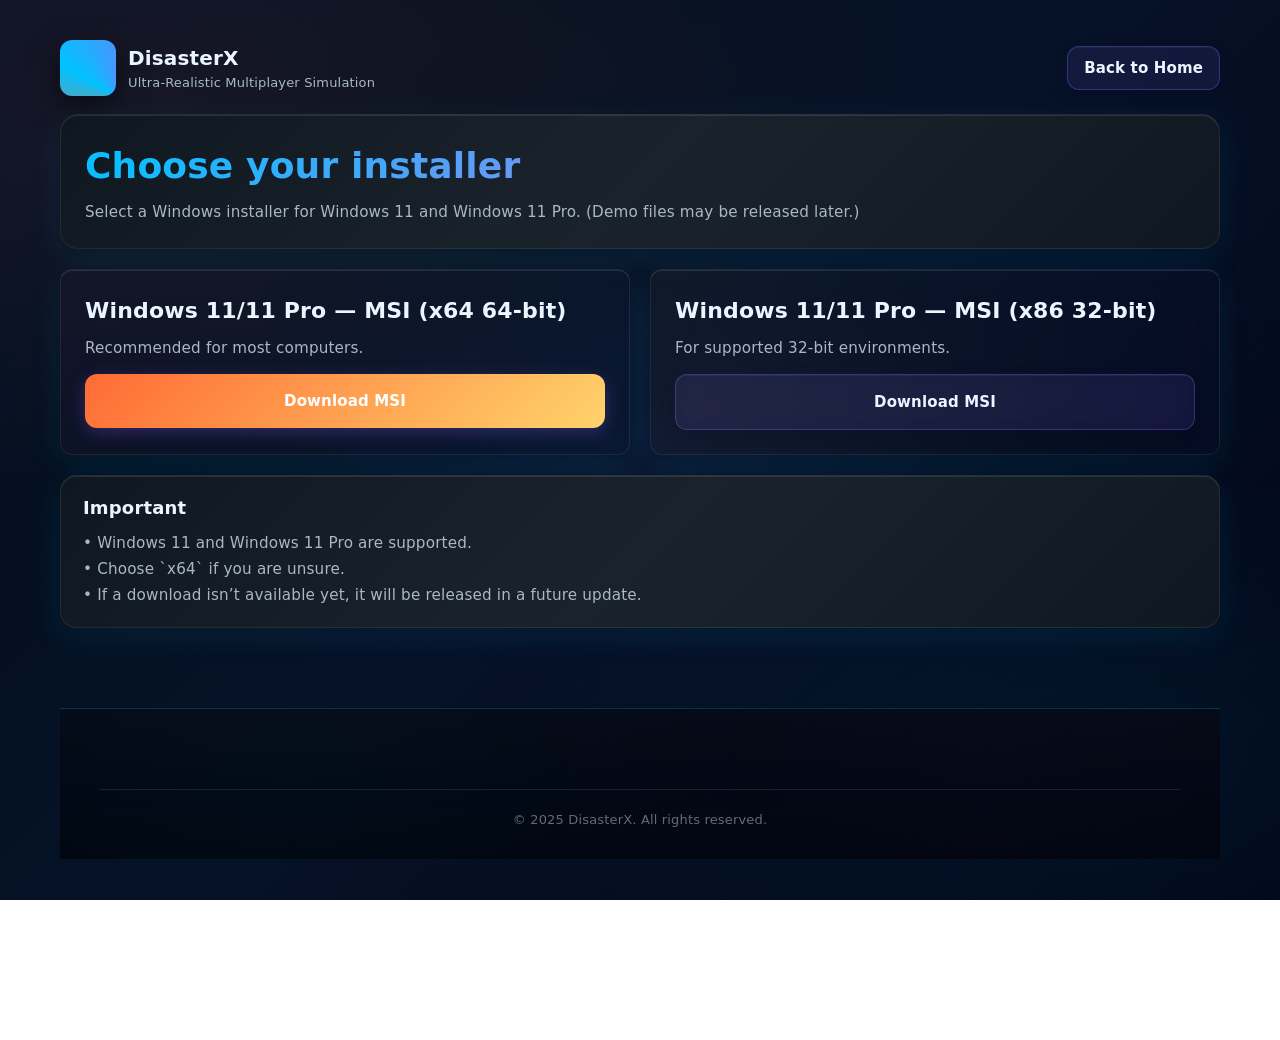
<file: download-page.html>
<!doctype html>
<html lang="en">
  <head>
    <meta charset="utf-8" />
    <meta name="viewport" content="width=device-width,initial-scale=1" />
    <title>DisasterX — Download Demo</title>
    <meta
      name="description"
      content="Download the DisasterX demo for Windows 11 and Windows 11 Pro."
    />
    <link rel="stylesheet" href="styles.css" />
  </head>

  <body>
    <div class="wrap">
      <div class="top" style="margin-bottom: 18px">
        <div class="brand">
          <video class="logo floaty" autoplay loop muted playsinline>
            <source src="anim.mp4" type="video/mp4" />
          </video>
          <div>
            <h1>DisasterX</h1>
            <div class="tag">Ultra-Realistic Multiplayer Simulation</div>
          </div>
        </div>
        <nav aria-label="Download navigation">
          <a
            class="btn secondary"
            style="width: auto; padding: 10px 16px"
            href="index.html"
            >Back to Home</a
          >
        </nav>
      </div>

      <section
        class="card neon-card"
        style="padding: 24px; border-radius: 18px"
      >
        <h2
          class="neon-title"
          style="margin: 0 0 8px; font-size: clamp(24px, 3vw, 36px)"
        >
          Choose your installer
        </h2>
        <p class="muted" style="margin: 0">
          Select a Windows installer for Windows 11 and Windows 11 Pro. (Demo
          files may be released later.)
        </p>
      </section>

      <div
        style="
          display: grid;
          grid-template-columns: repeat(auto-fit, minmax(320px, 1fr));
          gap: 20px;
          margin-top: 20px;
        "
      >
        <div
          class="card neon-card"
          style="
            padding: 24px;
            border-radius: 12px;
            background: linear-gradient(
              90deg,
              rgba(255, 92, 230, 0.03),
              rgba(0, 214, 255, 0.02)
            );
          "
        >
          <h3 style="margin: 0 0 10px; font-size: 22px">
            Windows 11/11 Pro — MSI (x64 64-bit)
          </h3>
          <p class="muted" style="margin: 0 0 14px">
            Recommended for most computers.
          </p>
          <a
            class="btn"
            style="
              background: linear-gradient(
                135deg,
                var(--accent1),
                var(--accent4)
              );
            "
            href="#"
            onclick="showDownloadMessage('Windows 11/11 Pro MSI (x64)')"
          >
            Download MSI
          </a>
        </div>

        <div
          class="card neon-card"
          style="
            padding: 24px;
            border-radius: 12px;
            background: linear-gradient(
              90deg,
              rgba(255, 214, 92, 0.03),
              rgba(122, 92, 255, 0.02)
            );
          "
        >
          <h3 style="margin: 0 0 10px; font-size: 22px">
            Windows 11/11 Pro — MSI (x86 32-bit)
          </h3>
          <p class="muted" style="margin: 0 0 14px">
            For supported 32-bit environments.
          </p>
          <a
            class="btn secondary"
            style="background: rgba(142, 107, 255, 0.1)"
            href="#"
            onclick="showDownloadMessage('Windows 11/11 Pro MSI (x86)')"
          >
            Download MSI
          </a>
        </div>
      </div>

      <section
        class="card neon-card"
        style="padding: 18px 22px; border-radius: 16px; margin-top: 20px"
      >
        <h3 style="margin: 0 0 10px; font-size: 18px">Important</h3>
        <div class="muted" style="line-height: 1.7">
          <div>• Windows 11 and Windows 11 Pro are supported.</div>
          <div>• Choose `x64` if you are unsure.</div>
          <div>
            • If a download isn’t available yet, it will be released in a future
            update.
          </div>
        </div>
      </section>

      <footer class="comprehensive-footer">
        <div class="footer-bottom">
          <p>&copy; 2025 DisasterX. All rights reserved.</p>
        </div>
      </footer>
    </div>

    <script>
      function showDownloadMessage(version) {
        fetch("connect.php", {
          method: "POST",
          headers: {
            "Content-Type": "application/x-www-form-urlencoded",
          },
          body: new URLSearchParams({
            action: "download",
            version: version,
          }),
        })
          .then((res) => res.json())
          .then((data) => {
            alert(
              "This demo download is not available yet.\n\n" +
                "Selected: " +
                version +
                "\n\n" +
                data.message,
            );
          })
          .catch(() => {
            alert("Server error. Check console.");
          });

        return false;
      }
    </script>
  </body>
</html>
</file>
<file: styles.css>
:root {
  --bg: #061228;
  --bg-secondary: #07101a;
  --bg-tertiary: #0a1528;
  --card: #07101a;
  --card-hover: #0a1528;
  --muted: #a9b8c6;
  --muted-hover: #c8d7e6;
  --text: #e9f6ff;
  --text-secondary: #d1e4f7;
  --accent1: #ff6b35;
  --accent2: #00c2ff;
  --accent3: #8e6bff;
  --accent4: #ffd36b;
  --accent5: #ff5ce6;
  --glass: rgba(255, 255, 255, 0.03);
  --glass-hover: rgba(255, 255, 255, 0.06);
  --glass-strong: rgba(255, 255, 255, 0.08);
  --shadow-primary: rgba(0, 194, 255, 0.1);
  --shadow-secondary: rgba(142, 107, 255, 0.08);
  --maxw: 1200px;
  --radius: 16px;
  --radius-sm: 12px;
  --radius-lg: 20px;
  --border: rgba(255, 255, 255, 0.08);
  --border-hover: rgba(0, 194, 255, 0.25);
  font-family:
    "Inter",
    system-ui,
    -apple-system,
    "Segoe UI",
    Roboto,
    Arial,
    sans-serif;
}

/* responsive base */
html,
body {
  height: 100%;
}
body {
  margin: 0;
  color: var(--text);
  background:
    radial-gradient(
      ellipse 800px 400px at 10% 10%,
      rgba(255, 107, 53, 0.08),
      transparent
    ),
    radial-gradient(
      ellipse 600px 300px at 85% 85%,
      rgba(0, 194, 255, 0.06),
      transparent
    ),
    radial-gradient(
      ellipse 400px 200px at 50% 50%,
      rgba(142, 107, 255, 0.04),
      transparent
    ),
    linear-gradient(135deg, #031028 0%, #041021 25%, #061228 50%, #010516 100%);
  background-attachment: fixed;
  -webkit-font-smoothing: antialiased;
  -moz-osx-font-smoothing: grayscale;
  padding-bottom: 120px;
  overflow-x: hidden;
  animation: bgShift 25s ease-in-out infinite;
  font-size: clamp(14px, 1.4vw, 17px);
  line-height: 1.5;
  font-weight: 400;
  letter-spacing: 0.01em;
}
@keyframes bgShift {
  0% {
    background-position:
      0% 0%,
      100% 100%,
      50% 50%;
  }
  25% {
    background-position:
      2% 1%,
      98% 99%,
      52% 48%;
  }
  50% {
    background-position:
      5% 3%,
      95% 97%,
      48% 52%;
  }
  75% {
    background-position:
      3% 2%,
      97% 98%,
      51% 49%;
  }
  100% {
    background-position:
      0% 0%,
      100% 100%,
      50% 50%;
  }
}

.wrap {
  max-width: var(--maxw);
  margin: 20px auto;
  padding: 20px;
  box-sizing: border-box;
}
.top {
  display: flex;
  gap: 14px;
  align-items: center;
  justify-content: space-between;
  position: relative;
  flex-wrap: wrap;
}
.brand {
  display: flex;
  gap: 12px;
  align-items: center;
}
.logo {
  width: 56px;
  height: 56px;
  border-radius: 12px;
  display: grid;
  place-items: center;
  background: conic-gradient(
    from 180deg,
    var(--accent1),
    var(--accent2),
    var(--accent3),
    var(--accent4)
  );
  background-size: 200% 200%;
  animation: logoShift 6s linear infinite;
  color: #071022;
  font-weight: 900;
  font-size: 18px;
  box-shadow: 0 10px 32px rgba(0, 0, 0, 0.55);
  object-fit: cover;
}
@keyframes logoShift {
  0% {
    filter: hue-rotate(0deg);
  }
  50% {
    filter: hue-rotate(40deg);
  }
  100% {
    filter: hue-rotate(0deg);
  }
}

h1 {
  margin: 0;
  font-size: clamp(16px, 2.2vw, 20px);
}
.tag {
  color: var(--muted);
  font-size: 13px;
}
nav {
  display: flex;
  gap: 10px;
  align-items: center;
}
nav a {
  color: var(--muted);
  text-decoration: none;
  padding: 8px 12px;
  border-radius: 10px;
  transition: all 0.18s;
  cursor: pointer;
  font-weight: 700;
}
nav a:hover {
  color: var(--text);
  transform: translateY(-3px);
  background: linear-gradient(90deg, rgba(255, 255, 255, 0.02), transparent);
}

.hero {
  display: grid;
  grid-template-columns: 1fr 420px;
  gap: 20px;
  margin-top: 18px;
  align-items: start;
}
.card {
  background:
    linear-gradient(
      135deg,
      var(--glass) 0%,
      var(--glass-strong) 50%,
      var(--glass) 100%
    ),
    var(--card);
  backdrop-filter: blur(20px);
  -webkit-backdrop-filter: blur(20px);
  padding: 24px;
  border-radius: var(--radius);
  box-shadow:
    0 8px 32px var(--shadow-primary),
    0 2px 8px rgba(0, 0, 0, 0.3),
    inset 0 1px 0 rgba(255, 255, 255, 0.1);
  border: 1px solid var(--border);
  transition: all 0.4s cubic-bezier(0.4, 0, 0.2, 1);
  position: relative;
  overflow: hidden;
}

.card::before {
  content: "";
  position: absolute;
  top: 0;
  left: 0;
  right: 0;
  height: 1px;
  background: linear-gradient(
    90deg,
    transparent,
    rgba(255, 255, 255, 0.2),
    transparent
  );
  opacity: 0;
  transition: opacity 0.3s ease;
}

.card:hover {
  transform: translateY(-2px);
  box-shadow:
    0 8px 24px rgba(0, 0, 0, 0.15),
    0 2px 8px var(--shadow-primary);
  border-color: var(--border-hover);
}

.card:hover::before {
  opacity: 1;
}
.hero-left h2 {
  margin: 0 0 20px 0;
  font-size: clamp(28px, 4.5vw, 48px);
  line-height: 1.2;
  font-weight: 700;
  color: var(--text);
  letter-spacing: -0.02em;
}
.lead {
  color: var(--muted);
  margin-bottom: 12px;
  font-size: clamp(13px, 1.2vw, 15px);
}
.badges {
  display: flex;
  gap: 10px;
  flex-wrap: wrap;
  margin: 10px 0;
}
.badge {
  padding: 6px 14px;
  border-radius: 20px;
  font-size: 12px;
  font-weight: 600;
  background: var(--glass);
  color: var(--text);
  border: 1px solid var(--border);
  backdrop-filter: blur(8px);
  -webkit-backdrop-filter: blur(8px);
}
.badge.secondary {
  background: var(--glass-strong);
  border-color: var(--border-hover);
}
.cta-row {
  display: grid;
  grid-template-columns: 1fr 1fr;
  gap: 16px;
  margin: 20px 0 0 0;
  padding: 0;
  width: 100%;
  box-sizing: border-box;
  align-items: stretch;
}
.btn {
  display: flex;
  align-items: center;
  justify-content: center;
  gap: 8px;
  padding: 16px 24px;
  border-radius: var(--radius-sm);
  border: none;
  cursor: pointer;
  font-weight: 600;
  font-size: 15px;
  color: #ffffff;
  background: linear-gradient(135deg, #8e6bff 0%, #a78bfa 50%, #7c3aed 100%);
  box-shadow:
    0 4px 16px rgba(142, 107, 255, 0.3),
    0 2px 8px rgba(0, 0, 0, 0.2);
  text-decoration: none;
  transition: all 0.3s cubic-bezier(0.4, 0, 0.2, 1);
  position: relative;
  overflow: hidden;
  letter-spacing: 0.01em;
  text-transform: none;
  width: 100%;
  box-sizing: border-box;
  margin: 0;
}

.btn:hover {
  transform: translateY(-3px);
  background: linear-gradient(135deg, #a78bfa 0%, #8e6bff 50%, #9333ea 100%);
  box-shadow:
    0 8px 24px rgba(142, 107, 255, 0.4),
    0 4px 12px rgba(0, 0, 0, 0.3);
}

.btn:active {
  transform: translateY(-1px);
  box-shadow:
    0 4px 16px rgba(142, 107, 255, 0.3),
    0 2px 8px rgba(0, 0, 0, 0.2);
}

.btn.secondary {
  background: rgba(142, 107, 255, 0.1);
  backdrop-filter: blur(10px);
  color: var(--text);
  border: 1px solid rgba(142, 107, 255, 0.3);
  box-shadow:
    0 4px 16px rgba(0, 0, 0, 0.1),
    inset 0 1px 0 rgba(255, 255, 255, 0.05);
  font-weight: 600;
  text-transform: none;
}

.btn.secondary:hover {
  background: rgba(142, 107, 255, 0.18);
  border-color: rgba(142, 107, 255, 0.6);
  box-shadow:
    0 8px 24px rgba(142, 107, 255, 0.25),
    0 4px 12px rgba(0, 0, 0, 0.15);
  transform: translateY(-3px);
}

.btn.secondary:active {
  transform: translateY(-1px);
  box-shadow:
    0 4px 16px rgba(142, 107, 255, 0.15),
    0 2px 8px rgba(0, 0, 0, 0.1);
}

.btn.ghost {
  background: transparent;
  color: var(--accent2);
  border: 1px solid var(--border);
  box-shadow: none;
  text-transform: none;
  font-weight: 500;
}

.btn.ghost:hover {
  border-color: var(--accent2);
  background: rgba(0, 194, 255, 0.05);
  box-shadow: 0 4px 12px rgba(0, 0, 0, 0.1);
  transform: translateY(-1px);
}
.accent-line {
  height: 8px;
  border-radius: 10px;
  margin-top: 12px;
  background: linear-gradient(
    90deg,
    var(--accent1),
    var(--accent2),
    var(--accent3)
  );
  background-size: 200% 100%;
  animation: lineShift 6s linear infinite;
}
@keyframes lineShift {
  0% {
    background-position: 0% 0%;
  }
  50% {
    background-position: 100% 0%;
  }
  100% {
    background-position: 0% 0%;
  }
}
.preview {
  position: relative;
  border-radius: var(--radius);
  overflow: hidden;
  min-height: 550px;
  align-self: start;
  background: linear-gradient(
    135deg,
    rgba(3, 10, 18, 0.6) 0%,
    rgba(3, 10, 18, 0.9) 100%
  );
  backdrop-filter: blur(20px);
  display: flex;
  flex-direction: column;
  justify-content: space-between;
  padding: 20px;
  border: 1px solid var(--border);
  box-shadow:
    0 20px 40px rgba(0, 0, 0, 0.3),
    inset 0 1px 0 rgba(255, 255, 255, 0.1);
  transition: all 0.4s ease;
}

.preview:hover {
  transform: scale(1.01);
  box-shadow:
    0 20px 40px rgba(0, 0, 0, 0.3),
    inset 0 1px 0 rgba(255, 255, 255, 0.1);
}
.screenshot {
  height: 280px;
  border-radius: 10px;
  background: linear-gradient(
    120deg,
    rgba(255, 255, 255, 0.02),
    rgba(255, 255, 255, 0.01)
  );
  display: flex;
  align-items: center;
  justify-content: center;
  color: var(--muted);
  position: relative;
  border: 1px solid rgba(255, 255, 255, 0.02);
  overflow: hidden;
}
.screenshot::before {
  content: "";
  position: absolute;
  inset: 0;
  background: linear-gradient(
    90deg,
    rgba(255, 255, 255, 0.03),
    rgba(255, 255, 255, 0.07) 50%,
    rgba(255, 255, 255, 0.03)
  );
  transform: translateX(-120%);
  animation: shimmer 5s linear infinite;
}
@keyframes shimmer {
  to {
    transform: translateX(120%);
  }
}
.muted {
  color: var(--muted);
  font-size: 0.95rem;
}

.comprehensive-footer {
  margin-top: 80px;
  padding: 80px 40px 30px;
  background: linear-gradient(
    180deg,
    rgba(6, 8, 20, 0.95) 0%,
    rgba(2, 6, 18, 0.98) 50%,
    rgba(1, 4, 12, 0.95) 100%
  );
  border-top: 1px solid var(--border-hover);
  color: rgba(223, 246, 255, 0.9);
  position: relative;
  overflow: hidden;
}

.comprehensive-footer::before {
  content: "";
  position: absolute;
  top: 0;
  left: 0;
  right: 0;
  bottom: 0;
  background:
    radial-gradient(
      circle at 20% 30%,
      rgba(0, 194, 255, 0.03) 0%,
      transparent 50%
    ),
    radial-gradient(
      circle at 80% 70%,
      rgba(142, 107, 255, 0.02) 0%,
      transparent 50%
    );
  pointer-events: none;
}

.footer-container {
  max-width: 1200px;
  margin: 0 auto;
  display: grid;
  grid-template-columns: repeat(auto-fit, minmax(200px, 1fr));
  gap: 40px;
  margin-bottom: 40px;
}

.footer-column h3 {
  margin: 0 0 20px 0;
  font-size: 18px;
  font-weight: 700;
  color: #fff;
}

.footer-column p {
  color: var(--muted);
  line-height: 1.6;
  font-size: 14px;
}

.footer-column ul {
  list-style: none;
  padding: 0;
  margin: 0;
}

.footer-column ul li {
  margin-bottom: 12px;
}

.footer-column ul li a {
  color: var(--muted);
  text-decoration: none;
  font-size: 14px;
  transition: color 0.3s ease;
}

.footer-column ul li a:hover {
  color: var(--accent2);
}

.footer-bottom {
  border-top: 1px solid rgba(255, 255, 255, 0.1);
  padding-top: 20px;
  text-align: center;
}

.platform-logos {
  margin-bottom: 20px;
  display: flex;
  justify-content: center;
  align-items: center;
}

.platform-logos img {
  max-width: 600px;
  width: 100%;
  height: auto;
  opacity: 0.7;
  transition: opacity 0.3s ease;
}

.platform-logos img:hover {
  opacity: 1;
}

@media (max-width: 768px) {
  .platform-logos img {
    max-width: 100%;
    padding: 0 20px;
  }
}
/* End platform logos styling */

.footer-bottom p {
  margin: 0;
  color: rgba(255, 255, 255, 0.4);
  font-size: 13px;
}

@media (max-width: 768px) {
  .comprehensive-footer {
    padding: 40px 20px 20px;
  }

  .footer-container {
    grid-template-columns: 1fr;
    gap: 30px;
  }
}

/* Enhanced form styling */
.contact-form input,
.contact-form textarea {
  transition: all 0.3s cubic-bezier(0.4, 0, 0.2, 1);
  background: linear-gradient(
    135deg,
    rgba(15, 23, 42, 0.8) 0%,
    rgba(15, 23, 42, 0.6) 100%
  );
  backdrop-filter: blur(10px);
  border: 1px solid var(--border);
  position: relative;
}

.contact-form input:focus,
.contact-form textarea:focus {
  border-color: var(--accent2);
  background: linear-gradient(
    135deg,
    rgba(15, 23, 42, 0.9) 0%,
    rgba(15, 23, 42, 0.8) 100%
  );
  box-shadow:
    0 0 0 2px rgba(0, 194, 255, 0.2),
    0 8px 24px rgba(0, 194, 255, 0.1);
  transform: translateY(-1px);
}

.contact-form input:hover,
.contact-form textarea:hover {
  border-color: var(--border-hover);
  background: linear-gradient(
    135deg,
    rgba(15, 23, 42, 0.85) 0%,
    rgba(15, 23, 42, 0.7) 100%
  );
  box-shadow: 0 4px 12px rgba(0, 194, 255, 0.1);
}

.contact-form button {
  transition: all 0.3s cubic-bezier(0.4, 0, 0.2, 1);
  background: linear-gradient(135deg, var(--accent2) 0%, var(--accent5) 100%);
  box-shadow: 0 8px 24px rgba(0, 194, 255, 0.3);
  border: none;
  position: relative;
  overflow: hidden;
}

.contact-form button::before {
  content: "";
  position: absolute;
  top: 0;
  left: -100%;
  width: 100%;
  height: 100%;
  background: linear-gradient(
    90deg,
    transparent,
    rgba(255, 255, 255, 0.2),
    transparent
  );
  transition: left 0.5s ease;
}

.contact-form button:hover::before {
  left: 100%;
}

.contact-form button:hover {
  transform: translateY(-3px);
  box-shadow: 0 12px 32px rgba(0, 194, 255, 0.4);
}

.contact-form button:active {
  transform: translateY(-1px);
  box-shadow: 0 6px 16px rgba(0, 194, 255, 0.3);
}

@media (max-width: 768px) {
  .contact-form > div:first-child {
    grid-template-columns: 1fr !important;
  }
}
/* End contact form styles */

/* Enhanced neon-card and neon-title styles for advanced visual effects */
.neon-card {
  transition: all 0.4s cubic-bezier(0.4, 0, 0.2, 1);
  border: 1px solid var(--border);
  position: relative;
}

.neon-card::before {
  content: "";
  position: absolute;
  top: 0;
  left: 0;
  right: 0;
  bottom: 0;
  border-radius: inherit;
  padding: 1px;
  background: linear-gradient(
    135deg,
    var(--accent2),
    var(--accent3),
    var(--accent5)
  );
  mask:
    linear-gradient(#fff 0 0) content-box,
    linear-gradient(#fff 0 0);
  mask-composite: exclude;
  -webkit-mask-composite: xor;
  opacity: 0;
  transition: opacity 0.4s ease;
}

.neon-card:hover::before {
  opacity: 0.8;
}

.neon-card:hover {
  border-color: var(--border-hover);
  box-shadow:
    0 12px 32px rgba(0, 0, 0, 0.15),
    0 4px 12px rgba(0, 0, 0, 0.1);
  transform: translateY(-2px);
}

.neon-title {
  background: linear-gradient(
    135deg,
    var(--accent2) 0%,
    var(--accent5) 50%,
    var(--accent3) 100%
  );
  background-size: 200% 200%;
  background-clip: text;
  -webkit-background-clip: text;
  -webkit-text-fill-color: transparent;
  animation: neonGlow 4s ease-in-out infinite;
  position: relative;
}

@keyframes neonGlow {
  0%,
  100% {
    background-position: 0% 50%;
    filter: brightness(1) hue-rotate(0deg);
  }
  50% {
    background-position: 100% 50%;
    filter: brightness(1.2) hue-rotate(10deg);
  }
}

.gradient-streak {
  position: relative;
  overflow: hidden;
}

.gradient-streak::before {
  content: "";
  position: absolute;
  top: 0;
  left: -100%;
  width: 100%;
  height: 100%;
  background: linear-gradient(
    90deg,
    transparent,
    rgba(0, 214, 255, 0.1),
    transparent
  );
  animation: streak 3s infinite;
}

@keyframes streak {
  0% {
    left: -100%;
  }
  100% {
    left: 100%;
  }
}

.pop {
  transition: all 0.2s ease;
}

.pop:hover {
  transform: scale(1.05);
}
/* Advanced visual effects */
@keyframes fadeInUp {
  from {
    opacity: 0;
    transform: translateY(30px);
  }
  to {
    opacity: 1;
    transform: translateY(0);
  }
}

@keyframes slideInLeft {
  from {
    opacity: 0;
    transform: translateX(-50px);
  }
  to {
    opacity: 1;
    transform: translateX(0);
  }
}

@keyframes slideInRight {
  from {
    opacity: 0;
    transform: translateX(50px);
  }
  to {
    opacity: 1;
    transform: translateX(0);
  }
}

@keyframes morphingGradient {
  0%,
  100% {
    background-position: 0% 50%;
  }
  50% {
    background-position: 100% 50%;
  }
}

@keyframes floatingParticles {
  0%,
  100% {
    transform: translateY(0px) rotate(0deg);
    opacity: 0.7;
  }
  25% {
    transform: translateY(-10px) rotate(90deg);
    opacity: 1;
  }
  50% {
    transform: translateY(-20px) rotate(180deg);
    opacity: 0.8;
  }
  75% {
    transform: translateY(-10px) rotate(270deg);
    opacity: 0.9;
  }
}

/* Utility classes for animations */
.animate-fade-in-up {
  animation: fadeInUp 0.8s ease-out forwards;
}

.animate-slide-in-left {
  animation: slideInLeft 0.8s ease-out forwards;
}

.animate-slide-in-right {
  animation: slideInRight 0.8s ease-out forwards;
}

.animate-morphing-gradient {
  animation: morphingGradient 8s ease-in-out infinite;
}

.animate-floating {
  animation: floatingParticles 6s ease-in-out infinite;
}

/* Enhanced focus states for accessibility */
.btn:focus-visible,
.card:focus-visible {
  outline: 2px solid var(--accent2);
  outline-offset: 2px;
  box-shadow: 0 0 0 4px rgba(0, 194, 255, 0.2);
}

/* Smooth scrolling for anchor links */
html {
  scroll-behavior: smooth;
}

/* Enhanced scrollbar styling */
::-webkit-scrollbar {
  width: 8px;
  height: 8px;
}

::-webkit-scrollbar-track {
  background: var(--bg-secondary);
  border-radius: 4px;
}

::-webkit-scrollbar-thumb {
  background: linear-gradient(180deg, var(--accent2), var(--accent3));
  border-radius: 4px;
  transition: background 0.3s ease;
}

::-webkit-scrollbar-thumb:hover {
  background: linear-gradient(180deg, var(--accent3), var(--accent5));
}

/* End neon effects */

/* Added complete box styling for Quick Tool section */
.quick-tool-box {
  background: linear-gradient(
    135deg,
    rgba(0, 214, 255, 0.08),
    rgba(142, 107, 255, 0.08)
  );
  border: 2px solid rgba(0, 214, 255, 0.25);
  border-radius: 16px;
  padding: 20px;
  min-width: 320px;
  box-shadow:
    0 8px 32px rgba(0, 214, 255, 0.15),
    0 0 0 1px rgba(255, 255, 255, 0.03) inset;
  transition: all 0.3s ease;
}

.quick-tool-box:hover {
  border-color: rgba(0, 214, 255, 0.4);
  box-shadow:
    0 12px 48px rgba(0, 214, 255, 0.25),
    0 0 0 1px rgba(255, 255, 255, 0.05) inset;
  transform: translateY(-4px);
}

.quick-tool-box strong {
  display: block;
  font-size: 18px;
  margin-bottom: 8px;
  color: var(--accent2);
}

/* horizontal panel section (responsive) */
.h-scroll-outer {
  position: relative;
  margin-top: 30px;
  height: 70vh;
  overflow-x: auto;
  overflow-y: visible;
}
.h-scroll-inner {
  position: relative;
  top: 0;
  height: 100%;
  display: flex;
  gap: 18px;
  align-items: stretch;
  padding: 0;
  transition: transform 350ms cubic-bezier(0.22, 0.9, 0.27, 1);
  will-change: transform;
}
/* Updated panel to remove padding since it's now inside content wrapper */
.panel {
  flex: 0 0 100vw;
  height: 100%;
  box-sizing: border-box;
  border-radius: 12px;
  background: linear-gradient(
    180deg,
    rgba(255, 255, 255, 0.01),
    rgba(255, 255, 255, 0.005)
  );
  border: 1px solid rgba(255, 255, 255, 0.02);
  box-shadow: 0 18px 50px rgba(2, 6, 23, 0.5);
  overflow: visible;
  min-width: 100vw;
}
.panel h2 {
  margin-top: 4px;
}
.panel .col {
  display: grid;
  grid-template-columns: 1fr 420px;
  gap: 18px;
}
.panel .info-card {
  background: transparent;
  padding: 16px;
  border-radius: 12px;
}
.panel .cards-row {
  display: flex;
  gap: 12px;
  flex-wrap: wrap;
  margin-top: 12px;
}

/* Enhanced scrollbar visibility and layout for horizontal panel content */
.panel > div:first-child {
  overflow-x: auto !important;
  overflow-y: hidden;
  padding-bottom: 12px; /* add space for scrollbar */
}

.panel > div:first-child::-webkit-scrollbar {
  height: 10px;
}

.panel > div:first-child::-webkit-scrollbar-track {
  background: rgba(255, 255, 255, 0.05);
  border-radius: 5px;
  margin: 0 20px; /* add margin to scrollbar track */
}

.panel > div:first-child::-webkit-scrollbar-thumb {
  background: linear-gradient(90deg, var(--accent1), var(--accent2));
  border-radius: 5px;
  transition: background 0.3s;
}

.panel > div:first-child::-webkit-scrollbar-thumb:hover {
  background: linear-gradient(90deg, var(--accent2), var(--accent3));
}

/* hover-scroll box: only scroll when pointer/touch is inside it */
.hover-scroll {
  overflow: hidden;
  max-height: calc(
    100% - 120px
  ); /* leave room for header/footer inside panel */
  padding-right: 8px; /* give space for scrollbar */
  padding-bottom: 20px; /* add extra space for content */
}
.hover-scroll:hover {
  overflow: auto;
}
/* nice thin scrollbar */
.hover-scroll::-webkit-scrollbar {
  width: 10px;
}
.hover-scroll::-webkit-scrollbar-thumb {
  background: linear-gradient(
    180deg,
    rgba(255, 255, 255, 0.06),
    rgba(255, 255, 255, 0.02)
  );
  border-radius: 8px;
}

/* small animation helpers */
.floaty {
  animation: floaty 6s ease-in-out infinite;
}
@keyframes floaty {
  0% {
    transform: translateY(0);
  }
  50% {
    transform: translateY(-8px);
  }
  100% {
    transform: translateY(0);
  }
}

/* anime-pop tweaks */
.anime-pop {
  animation: neonPulse 5.2s ease-in-out infinite;
  transform-origin: center;
}
@keyframes neonPulse {
  0% {
    transform: translateY(0) scale(1);
  }
  50% {
    transform: translateY(-6px) scale(1.01);
  }
  100% {
    transform: translateY(0) scale(1);
  }
}

/* Enhanced responsive design */
@media (max-width: 1100px) {
  .hero {
    grid-template-columns: 1fr 360px;
  }
  .preview {
    height: auto;
  }
  .panel .col {
    grid-template-columns: 1fr;
  }

  /* Enhanced mobile animations - reduce motion for performance */
  .animate-fade-in-up,
  .animate-slide-in-left,
  .animate-slide-in-right,
  .animate-floating {
    animation-duration: 0.6s;
  }
}
@media (max-width: 880px) {
  .hero {
    grid-template-columns: 1fr;
  }
  .preview {
    height: auto;
  }
  .top {
    align-items: flex-start;
    flex-direction: column;
    gap: 12px;
  }
  nav {
    width: 100%;
    flex-wrap: wrap;
    justify-content: flex-start;
  }
  .logo {
    width: 48px;
    height: 48px;
    font-size: 16px;
  }
  .h-scroll-outer {
    height: 60vh;
  }
}
@media (max-width: 560px) {
  .wrap {
    padding: 14px;
  }
  nav {
    width: 100%;
    gap: 8px;
    justify-content: center;
    flex-wrap: wrap;
  }
  .cta-row {
    gap: 12px;
    grid-template-columns: 1fr;
  }
  .btn {
    padding: 14px 20px;
    font-size: 14px;
  }
  .h-scroll-outer {
    height: 55vh;
  }

  /* Enhanced mobile touch targets */
  .btn,
  .card {
    min-height: 44px;
  }

  /* Reduce animations on mobile for performance */
  @media (prefers-reduced-motion: reduce) {
    *,
    *::before,
    *::after {
      animation-duration: 0.01ms !important;
      animation-iteration-count: 1 !important;
      transition-duration: 0.01ms !important;
    }
  }
}

/* Accessibility improvements */
@media (prefers-contrast: high) {
  .card {
    border: 2px solid var(--border);
  }

  .btn {
    border: 2px solid currentColor;
  }
}

/* Focus visible improvements */
.btn:focus-visible,
.card:focus-visible,
.neon-card:focus-visible {
  outline: 3px solid var(--accent2);
  outline-offset: 3px;
  box-shadow: 0 0 0 6px rgba(0, 194, 255, 0.2);
}
</file>
